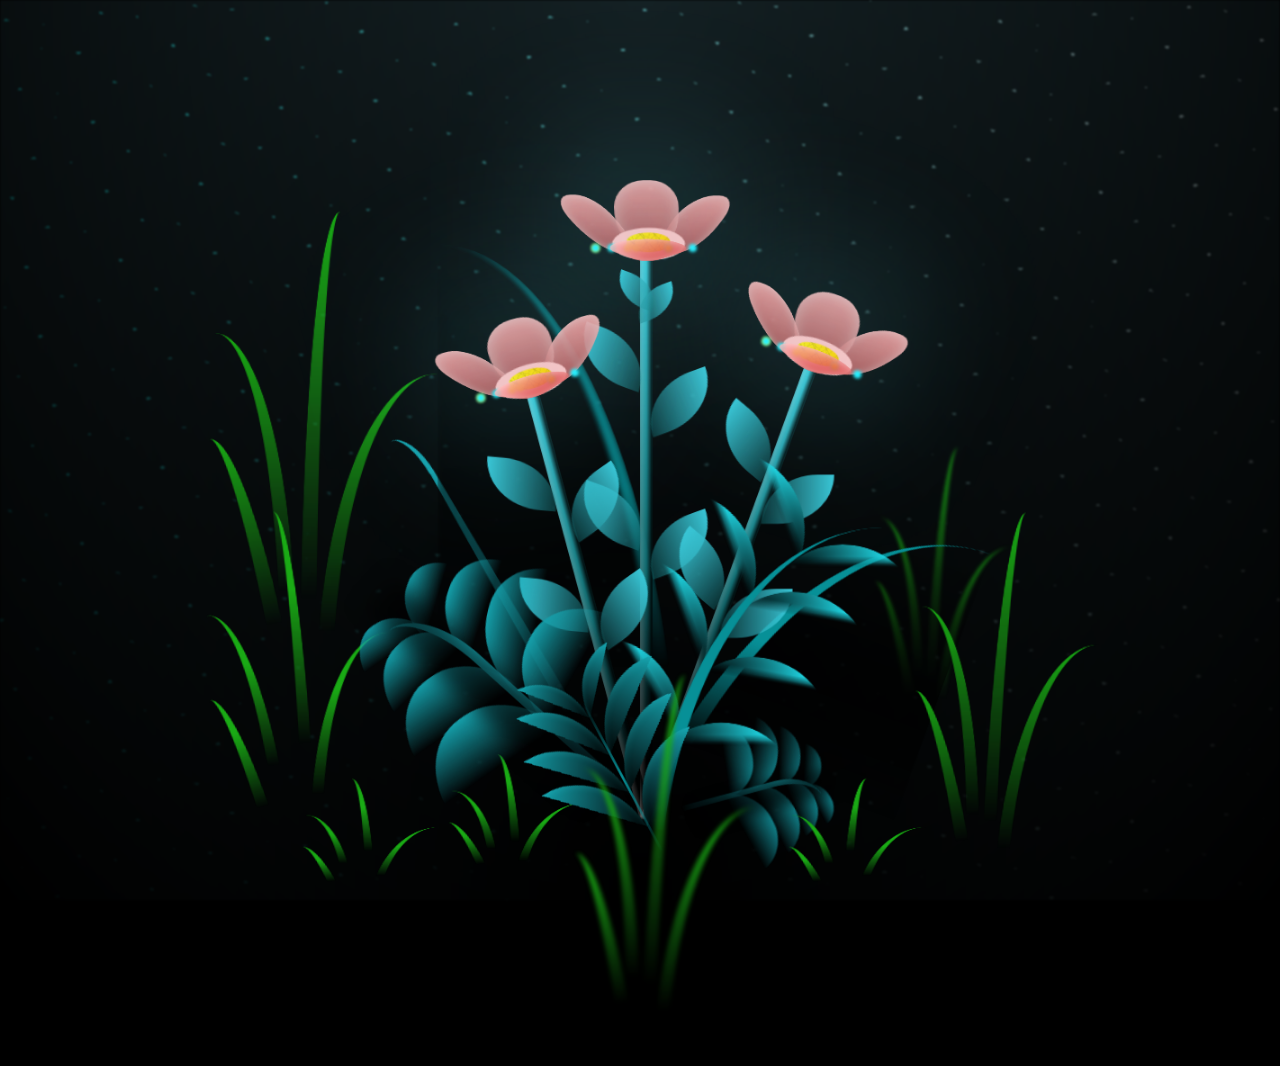
<file: routes/dedicatoria.html>
<!DOCTYPE html>
<head>
  <link rel="stylesheet" href="/scss/flowers.css" />
</head>
<html>
  <body class="not-loaded">
    <div class="night"></div>
    <div class="flowers">
      <div class="flower flower--1">
        <div class="flower__leafs flower__leafs--1">
          <div class="flower__leaf flower__leaf--1"></div>
          <div class="flower__leaf flower__leaf--2"></div>
          <div class="flower__leaf flower__leaf--3"></div>
          <div class="flower__leaf flower__leaf--4"></div>
          <div class="flower__white-circle"></div>

          <div class="flower__light flower__light--1"></div>
          <div class="flower__light flower__light--2"></div>
          <div class="flower__light flower__light--3"></div>
          <div class="flower__light flower__light--4"></div>
          <div class="flower__light flower__light--5"></div>
          <div class="flower__light flower__light--6"></div>
          <div class="flower__light flower__light--7"></div>
          <div class="flower__light flower__light--8"></div>
        </div>
        <div class="flower__line">
          <div class="flower__line__leaf flower__line__leaf--1"></div>
          <div class="flower__line__leaf flower__line__leaf--2"></div>
          <div class="flower__line__leaf flower__line__leaf--3"></div>
          <div class="flower__line__leaf flower__line__leaf--4"></div>
          <div class="flower__line__leaf flower__line__leaf--5"></div>
          <div class="flower__line__leaf flower__line__leaf--6"></div>
        </div>
      </div>

      <div class="flower flower--2">
        <div class="flower__leafs flower__leafs--2">
          <div class="flower__leaf flower__leaf--1"></div>
          <div class="flower__leaf flower__leaf--2"></div>
          <div class="flower__leaf flower__leaf--3"></div>
          <div class="flower__leaf flower__leaf--4"></div>
          <div class="flower__white-circle"></div>

          <div class="flower__light flower__light--1"></div>
          <div class="flower__light flower__light--2"></div>
          <div class="flower__light flower__light--3"></div>
          <div class="flower__light flower__light--4"></div>
          <div class="flower__light flower__light--5"></div>
          <div class="flower__light flower__light--6"></div>
          <div class="flower__light flower__light--7"></div>
          <div class="flower__light flower__light--8"></div>
        </div>
        <div class="flower__line">
          <div class="flower__line__leaf flower__line__leaf--1"></div>
          <div class="flower__line__leaf flower__line__leaf--2"></div>
          <div class="flower__line__leaf flower__line__leaf--3"></div>
          <div class="flower__line__leaf flower__line__leaf--4"></div>
        </div>
      </div>

      <div class="flower flower--3">
        <div class="flower__leafs flower__leafs--3">
          <div class="flower__leaf flower__leaf--1"></div>
          <div class="flower__leaf flower__leaf--2"></div>
          <div class="flower__leaf flower__leaf--3"></div>
          <div class="flower__leaf flower__leaf--4"></div>
          <div class="flower__white-circle"></div>

          <div class="flower__light flower__light--1"></div>
          <div class="flower__light flower__light--2"></div>
          <div class="flower__light flower__light--3"></div>
          <div class="flower__light flower__light--4"></div>
          <div class="flower__light flower__light--5"></div>
          <div class="flower__light flower__light--6"></div>
          <div class="flower__light flower__light--7"></div>
          <div class="flower__light flower__light--8"></div>
        </div>
        <div class="flower__line">
          <div class="flower__line__leaf flower__line__leaf--1"></div>
          <div class="flower__line__leaf flower__line__leaf--2"></div>
          <div class="flower__line__leaf flower__line__leaf--3"></div>
          <div class="flower__line__leaf flower__line__leaf--4"></div>
        </div>
      </div>

      <div class="grow-ans" style="--d: 1.2s">
        <div class="flower__g-long">
          <div class="flower__g-long__top"></div>
          <div class="flower__g-long__bottom"></div>
        </div>
      </div>

      <div class="growing-grass">
        <div class="flower__grass flower__grass--1">
          <div class="flower__grass--top"></div>
          <div class="flower__grass--bottom"></div>
          <div class="flower__grass__leaf flower__grass__leaf--1"></div>
          <div class="flower__grass__leaf flower__grass__leaf--2"></div>
          <div class="flower__grass__leaf flower__grass__leaf--3"></div>
          <div class="flower__grass__leaf flower__grass__leaf--4"></div>
          <div class="flower__grass__leaf flower__grass__leaf--5"></div>
          <div class="flower__grass__leaf flower__grass__leaf--6"></div>
          <div class="flower__grass__leaf flower__grass__leaf--7"></div>
          <div class="flower__grass__leaf flower__grass__leaf--8"></div>
          <div class="flower__grass__overlay"></div>
        </div>
      </div>

      <div class="growing-grass">
        <div class="flower__grass flower__grass--2">
          <div class="flower__grass--top"></div>
          <div class="flower__grass--bottom"></div>
          <div class="flower__grass__leaf flower__grass__leaf--1"></div>
          <div class="flower__grass__leaf flower__grass__leaf--2"></div>
          <div class="flower__grass__leaf flower__grass__leaf--3"></div>
          <div class="flower__grass__leaf flower__grass__leaf--4"></div>
          <div class="flower__grass__leaf flower__grass__leaf--5"></div>
          <div class="flower__grass__leaf flower__grass__leaf--6"></div>
          <div class="flower__grass__leaf flower__grass__leaf--7"></div>
          <div class="flower__grass__leaf flower__grass__leaf--8"></div>
          <div class="flower__grass__overlay"></div>
        </div>
      </div>

      <div class="grow-ans" style="--d: 2.4s">
        <div class="flower__g-right flower__g-right--1">
          <div class="leaf"></div>
        </div>
      </div>

      <div class="grow-ans" style="--d: 2.8s">
        <div class="flower__g-right flower__g-right--2">
          <div class="leaf"></div>
        </div>
      </div>

      <div class="grow-ans" style="--d: 2.8s">
        <div class="flower__g-front">
          <div
            class="flower__g-front__leaf-wrapper flower__g-front__leaf-wrapper--1"
          >
            <div class="flower__g-front__leaf"></div>
          </div>
          <div
            class="flower__g-front__leaf-wrapper flower__g-front__leaf-wrapper--2"
          >
            <div class="flower__g-front__leaf"></div>
          </div>
          <div
            class="flower__g-front__leaf-wrapper flower__g-front__leaf-wrapper--3"
          >
            <div class="flower__g-front__leaf"></div>
          </div>
          <div
            class="flower__g-front__leaf-wrapper flower__g-front__leaf-wrapper--4"
          >
            <div class="flower__g-front__leaf"></div>
          </div>
          <div
            class="flower__g-front__leaf-wrapper flower__g-front__leaf-wrapper--5"
          >
            <div class="flower__g-front__leaf"></div>
          </div>
          <div
            class="flower__g-front__leaf-wrapper flower__g-front__leaf-wrapper--6"
          >
            <div class="flower__g-front__leaf"></div>
          </div>
          <div
            class="flower__g-front__leaf-wrapper flower__g-front__leaf-wrapper--7"
          >
            <div class="flower__g-front__leaf"></div>
          </div>
          <div
            class="flower__g-front__leaf-wrapper flower__g-front__leaf-wrapper--8"
          >
            <div class="flower__g-front__leaf"></div>
          </div>
          <div class="flower__g-front__line"></div>
        </div>
      </div>

      <div class="grow-ans" style="--d: 3.2s">
        <div class="flower__g-fr">
          <div class="leaf"></div>
          <div class="flower__g-fr__leaf flower__g-fr__leaf--1"></div>
          <div class="flower__g-fr__leaf flower__g-fr__leaf--2"></div>
          <div class="flower__g-fr__leaf flower__g-fr__leaf--3"></div>
          <div class="flower__g-fr__leaf flower__g-fr__leaf--4"></div>
          <div class="flower__g-fr__leaf flower__g-fr__leaf--5"></div>
          <div class="flower__g-fr__leaf flower__g-fr__leaf--6"></div>
          <div class="flower__g-fr__leaf flower__g-fr__leaf--7"></div>
          <div class="flower__g-fr__leaf flower__g-fr__leaf--8"></div>
        </div>
      </div>

      <div class="long-g long-g--0">
        <div class="grow-ans" style="--d: 3s">
          <div class="leaf leaf--0"></div>
        </div>
        <div class="grow-ans" style="--d: 2.2s">
          <div class="leaf leaf--1"></div>
        </div>
        <div class="grow-ans" style="--d: 3.4s">
          <div class="leaf leaf--2"></div>
        </div>
        <div class="grow-ans" style="--d: 3.6s">
          <div class="leaf leaf--3"></div>
        </div>
      </div>

      <div class="long-g long-g--1">
        <div class="grow-ans" style="--d: 3.6s">
          <div class="leaf leaf--0"></div>
        </div>
        <div class="grow-ans" style="--d: 3.8s">
          <div class="leaf leaf--1"></div>
        </div>
        <div class="grow-ans" style="--d: 4s">
          <div class="leaf leaf--2"></div>
        </div>
        <div class="grow-ans" style="--d: 4.2s">
          <div class="leaf leaf--3"></div>
        </div>
      </div>

      <div class="long-g long-g--2">
        <div class="grow-ans" style="--d: 4s">
          <div class="leaf leaf--0"></div>
        </div>
        <div class="grow-ans" style="--d: 4.2s">
          <div class="leaf leaf--1"></div>
        </div>
        <div class="grow-ans" style="--d: 4.4s">
          <div class="leaf leaf--2"></div>
        </div>
        <div class="grow-ans" style="--d: 4.6s">
          <div class="leaf leaf--3"></div>
        </div>
      </div>

      <div class="long-g long-g--3">
        <div class="grow-ans" style="--d: 4s">
          <div class="leaf leaf--0"></div>
        </div>
        <div class="grow-ans" style="--d: 4.2s">
          <div class="leaf leaf--1"></div>
        </div>
        <div class="grow-ans" style="--d: 3s">
          <div class="leaf leaf--2"></div>
        </div>
        <div class="grow-ans" style="--d: 3.6s">
          <div class="leaf leaf--3"></div>
        </div>
      </div>

      <div class="long-g long-g--4">
        <div class="grow-ans" style="--d: 4s">
          <div class="leaf leaf--0"></div>
        </div>
        <div class="grow-ans" style="--d: 4.2s">
          <div class="leaf leaf--1"></div>
        </div>
        <div class="grow-ans" style="--d: 3s">
          <div class="leaf leaf--2"></div>
        </div>
        <div class="grow-ans" style="--d: 3.6s">
          <div class="leaf leaf--3"></div>
        </div>
      </div>

      <div class="long-g long-g--5">
        <div class="grow-ans" style="--d: 4s">
          <div class="leaf leaf--0"></div>
        </div>
        <div class="grow-ans" style="--d: 4.2s">
          <div class="leaf leaf--1"></div>
        </div>
        <div class="grow-ans" style="--d: 3s">
          <div class="leaf leaf--2"></div>
        </div>
        <div class="grow-ans" style="--d: 3.6s">
          <div class="leaf leaf--3"></div>
        </div>
      </div>

      <div class="long-g long-g--6">
        <div class="grow-ans" style="--d: 4.2s">
          <div class="leaf leaf--0"></div>
        </div>
        <div class="grow-ans" style="--d: 4.4s">
          <div class="leaf leaf--1"></div>
        </div>
        <div class="grow-ans" style="--d: 4.6s">
          <div class="leaf leaf--2"></div>
        </div>
        <div class="grow-ans" style="--d: 4.8s">
          <div class="leaf leaf--3"></div>
        </div>
      </div>

      <div class="long-g long-g--7">
        <div class="grow-ans" style="--d: 3s">
          <div class="leaf leaf--0"></div>
        </div>
        <div class="grow-ans" style="--d: 3.2s">
          <div class="leaf leaf--1"></div>
        </div>
        <div class="grow-ans" style="--d: 3.5s">
          <div class="leaf leaf--2"></div>
        </div>
        <div class="grow-ans" style="--d: 3.6s">
          <div class="leaf leaf--3"></div>
        </div>
      </div>
    </div>

    <script type="module">
      onload = () => {
        const c = setTimeout(() => {
          document.body.classList.remove("not-loaded");
          clearTimeout(c);
        }, 1000);
      };
    </script>
  </body>
</html>
</file>
<file: scss/flowers.css>
*,
*::after,
*::before {
  padding: 0;
  margin: 0;
  box-sizing: border-box;
}
:root {
  --dark-color: #000;
}
body {
  display: flex;
  align-items: flex-end;
  justify-content: center;
  height: 100vh;
  background-color: var(--dark-color);
  overflow: hidden;
  perspective: 1000px;
}
.night {
  position: fixed;
  left: 50%;
  top: 0;
  transform: translateX(-50%);
  width: 100%;
  height: 100%;
  filter: blur(0.1vmin);
  background-image: radial-gradient(
      ellipse at top,
      transparent 0%,
      var(--dark-color)
    ),
    radial-gradient(
      ellipse at bottom,
      var(--dark-color),
      rgba(145, 233, 255, 0.2)
    ),
    repeating-linear-gradient(
      220deg,
      #000 0px,
      #000 19px,
      transparent 19px,
      transparent 22px
    ),
    repeating-linear-gradient(
      189deg,
      #000 0px,
      #000 19px,
      transparent 19px,
      transparent 22px
    ),
    repeating-linear-gradient(
      148deg,
      #000 0px,
      #000 19px,
      transparent 19px,
      transparent 22px
    ),
    linear-gradient(90deg, #00fffa, #f0f0f0);
}
.flowers {
  position: relative;
  transform: scale(0.9);
}
.flower {
  position: absolute;
  bottom: 10vmin;
  transform-origin: bottom center;
  z-index: 10;
  --fl-speed: 0.8s;
}
.flower--1 {
  animation: moving-flower-1 4s linear infinite;
}
.flower--1 .flower__line {
  height: 70vmin;
  animation-delay: 0.3s;
}
.flower--1 .flower__line__leaf--1 {
  animation: blooming-leaf-right var(--fl-speed) 1.6s backwards;
}
.flower--1 .flower__line__leaf--2 {
  animation: blooming-leaf-right var(--fl-speed) 1.4s backwards;
}
.flower--1 .flower__line__leaf--3 {
  animation: blooming-leaf-left var(--fl-speed) 1.2s backwards;
}
.flower--1 .flower__line__leaf--4 {
  animation: blooming-leaf-left var(--fl-speed) 1s backwards;
}
.flower--1 .flower__line__leaf--5 {
  animation: blooming-leaf-right var(--fl-speed) 1.8s backwards;
}
.flower--1 .flower__line__leaf--6 {
  animation: blooming-leaf-left var(--fl-speed) 2s backwards;
}
.flower--2 {
  left: 50%;
  transform: rotate(20deg);
  animation: moving-flower-2 4s linear infinite;
}
.flower--2 .flower__line {
  height: 60vmin;
  animation-delay: 0.6s;
}
.flower--2 .flower__line__leaf--1 {
  animation: blooming-leaf-right var(--fl-speed) 1.9s backwards;
}
.flower--2 .flower__line__leaf--2 {
  animation: blooming-leaf-right var(--fl-speed) 1.7s backwards;
}
.flower--2 .flower__line__leaf--3 {
  animation: blooming-leaf-left var(--fl-speed) 1.5s backwards;
}
.flower--2 .flower__line__leaf--4 {
  animation: blooming-leaf-left var(--fl-speed) 1.3s backwards;
}
.flower--3 {
  left: 50%;
  transform: rotate(-15deg);
  animation: moving-flower-3 4s linear infinite;
}
.flower--3 .flower__line {
  animation-delay: 0.9s;
}
.flower--3 .flower__line__leaf--1 {
  animation: blooming-leaf-right var(--fl-speed) 2.5s backwards;
}
.flower--3 .flower__line__leaf--2 {
  animation: blooming-leaf-right var(--fl-speed) 2.3s backwards;
}
.flower--3 .flower__line__leaf--3 {
  animation: blooming-leaf-left var(--fl-speed) 2.1s backwards;
}
.flower--3 .flower__line__leaf--4 {
  animation: blooming-leaf-left var(--fl-speed) 1.9s backwards;
}
.flower__leafs {
  position: relative;
  animation: blooming-flower 2s backwards;
}
.flower__leafs--1 {
  animation-delay: 1.1s;
}
.flower__leafs--2 {
  animation-delay: 1.4s;
}
.flower__leafs--3 {
  animation-delay: 1.7s;
}
.flower__leafs::after {
  content: "";
  position: absolute;
  left: 0;
  top: 0;
  transform: translate(-50%, -100%);
  width: 8vmin;
  height: 8vmin;
  background-color: #6bf0ff;
  filter: blur(10vmin);
}
.flower__leaf {
  position: absolute;
  bottom: 0;
  left: 50%;
  width: 8vmin;
  height: 11vmin;
  border-radius: 51% 49% 47% 53% / 44% 45% 55% 69%;
  background-color: #ffa7a7;
  background-image: linear-gradient(to top, #b85454, #ffa7a7);
  transform-origin: bottom center;
  opacity: 0.9;
  box-shadow: inset 0 0 2vmin rgba(255, 255, 255, 0.5);
}
.flower__leaf--1 {
  transform: translate(-10%, 1%) rotateY(40deg) rotateX(-50deg);
}
.flower__leaf--2 {
  transform: translate(-50%, -4%) rotateX(40deg);
}
.flower__leaf--3 {
  transform: translate(-90%, 0%) rotateY(45deg) rotateX(50deg);
}
.flower__leaf--4 {
  width: 8vmin;
  height: 8vmin;
  transform-origin: bottom left;
  border-radius: 4vmin 10vmin 4vmin 4vmin;
  transform: translate(0%, 18%) rotateX(70deg) rotate(-43deg);
  background-image: linear-gradient(to top, #d63939, #ffa7a7);
  z-index: 1;
  opacity: 0.8;
}
.flower__white-circle {
  position: absolute;
  left: -3.5vmin;
  top: -3vmin;
  width: 9vmin;
  height: 4vmin;
  border-radius: 50%;
  background-color: #ffc1c1;
}
.flower__white-circle::after {
  content: "";
  position: absolute;
  left: 50%;
  top: 45%;
  transform: translate(-50%, -50%);
  width: 60%;
  height: 60%;
  border-radius: inherit;
  background-image: repeating-linear-gradient(
      135deg,
      rgba(0, 0, 0, 0.03) 0px,
      rgba(0, 0, 0, 0.03) 1px,
      transparent 1px,
      transparent 12px
    ),
    repeating-linear-gradient(
      45deg,
      rgba(0, 0, 0, 0.03) 0px,
      rgba(0, 0, 0, 0.03) 1px,
      transparent 1px,
      transparent 12px
    ),
    repeating-linear-gradient(
      67.5deg,
      rgba(0, 0, 0, 0.03) 0px,
      rgba(0, 0, 0, 0.03) 1px,
      transparent 1px,
      transparent 12px
    ),
    repeating-linear-gradient(
      135deg,
      rgba(0, 0, 0, 0.03) 0px,
      rgba(0, 0, 0, 0.03) 1px,
      transparent 1px,
      transparent 12px
    ),
    repeating-linear-gradient(
      45deg,
      rgba(0, 0, 0, 0.03) 0px,
      rgba(0, 0, 0, 0.03) 1px,
      transparent 1px,
      transparent 12px
    ),
    repeating-linear-gradient(
      112.5deg,
      rgba(0, 0, 0, 0.03) 0px,
      rgba(0, 0, 0, 0.03) 1px,
      transparent 1px,
      transparent 12px
    ),
    repeating-linear-gradient(
      112.5deg,
      rgba(0, 0, 0, 0.03) 0px,
      rgba(0, 0, 0, 0.03) 1px,
      transparent 1px,
      transparent 12px
    ),
    repeating-linear-gradient(
      45deg,
      rgba(0, 0, 0, 0.03) 0px,
      rgba(0, 0, 0, 0.03) 1px,
      transparent 1px,
      transparent 12px
    ),
    repeating-linear-gradient(
      22.5deg,
      rgba(0, 0, 0, 0.03) 0px,
      rgba(0, 0, 0, 0.03) 1px,
      transparent 1px,
      transparent 12px
    ),
    repeating-linear-gradient(
      45deg,
      rgba(0, 0, 0, 0.03) 0px,
      rgba(0, 0, 0, 0.03) 1px,
      transparent 1px,
      transparent 12px
    ),
    repeating-linear-gradient(
      22.5deg,
      rgba(0, 0, 0, 0.03) 0px,
      rgba(0, 0, 0, 0.03) 1px,
      transparent 1px,
      transparent 12px
    ),
    repeating-linear-gradient(
      135deg,
      rgba(0, 0, 0, 0.03) 0px,
      rgba(0, 0, 0, 0.03) 1px,
      transparent 1px,
      transparent 12px
    ),
    repeating-linear-gradient(
      157.5deg,
      rgba(0, 0, 0, 0.03) 0px,
      rgba(0, 0, 0, 0.03) 1px,
      transparent 1px,
      transparent 12px
    ),
    repeating-linear-gradient(
      67.5deg,
      rgba(0, 0, 0, 0.03) 0px,
      rgba(0, 0, 0, 0.03) 1px,
      transparent 1px,
      transparent 12px
    ),
    repeating-linear-gradient(
      67.5deg,
      rgba(0, 0, 0, 0.03) 0px,
      rgba(0, 0, 0, 0.03) 1px,
      transparent 1px,
      transparent 12px
    ),
    linear-gradient(90deg, #ffeb12, #ffce00);
}
.flower__line {
  height: 55vmin;
  width: 1.5vmin;
  background-image: linear-gradient(
      to left,
      #000,
      transparent,
      rgba(255, 255, 255, 0.2)
    ),
    linear-gradient(to top, transparent 10%, #14757a, #39c6d6);
  box-shadow: inset 0 0 2px rgba(0, 0, 0, 0.5);
  animation: grow-flower-tree 4s backwards;
}
.flower__line__leaf {
  --w: 7vmin;
  --h: calc(var(--w) + 2vmin);
  position: absolute;
  top: 20%;
  left: 90%;
  width: var(--w);
  height: var(--h);
  border-top-right-radius: var(--h);
  border-bottom-left-radius: var(--h);
  background-image: linear-gradient(to top, rgba(20, 117, 122, 0.4), #39c6d6);
}
.flower__line__leaf--1 {
  transform: rotate(70deg) rotateY(30deg);
}
.flower__line__leaf--2 {
  top: 45%;
  transform: rotate(70deg) rotateY(30deg);
}
.flower__line__leaf--3,
.flower__line__leaf--4,
.flower__line__leaf--6 {
  border-top-right-radius: 0;
  border-bottom-left-radius: 0;
  border-top-left-radius: var(--h);
  border-bottom-right-radius: var(--h);
  left: -460%;
  top: 12%;
  transform: rotate(-70deg) rotateY(30deg);
}
.flower__line__leaf--4 {
  top: 40%;
}
.flower__line__leaf--5 {
  top: 0;
  transform-origin: left;
  transform: rotate(70deg) rotateY(30deg) scale(0.6);
}
.flower__line__leaf--6 {
  top: -2%;
  left: -450%;
  transform-origin: right;
  transform: rotate(-70deg) rotateY(30deg) scale(0.6);
}
.flower__light {
  position: absolute;
  bottom: 0vmin;
  width: 1vmin;
  height: 1vmin;
  background-color: #fffb00;
  border-radius: 50%;
  filter: blur(0.2vmin);
  animation: light-ans 4s linear infinite backwards;
}
.flower__light:nth-child(odd) {
  background-color: #23f0ff;
}
.flower__light--1 {
  left: -2vmin;
  animation-delay: 1s;
}
.flower__light--2 {
  left: 3vmin;
  animation-delay: 0.5s;
}
.flower__light--3 {
  left: -6vmin;
  animation-delay: 0.3s;
}
.flower__light--4 {
  left: 6vmin;
  animation-delay: 0.9s;
}
.flower__light--5 {
  left: -1vmin;
  animation-delay: 1.5s;
}
.flower__light--6 {
  left: -4vmin;
  animation-delay: 3s;
}
.flower__light--7 {
  left: 3vmin;
  animation-delay: 2s;
}
.flower__light--8 {
  left: -6vmin;
  animation-delay: 3.5s;
}
.flower__grass {
  --c: #159faa;
  --line-w: 1.5vmin;
  position: absolute;
  bottom: 12vmin;
  left: -7vmin;
  display: flex;
  flex-direction: column;
  align-items: flex-end;
  z-index: 20;
  transform-origin: bottom center;
  transform: rotate(-48deg) rotateY(40deg);
}
.flower__grass--1 {
  animation: moving-grass 2s linear infinite;
}
.flower__grass--2 {
  left: 2vmin;
  bottom: 10vmin;
  transform: scale(0.5) rotate(75deg) rotateX(10deg) rotateY(-200deg);
  opacity: 0.8;
  z-index: 0;
  animation: moving-grass--2 1.5s linear infinite;
}
.flower__grass--top {
  width: 7vmin;
  height: 10vmin;
  border-top-right-radius: 100%;
  border-right: var(--line-w) solid var(--c);
  transform-origin: bottom center;
  transform: rotate(-2deg);
}
.flower__grass--bottom {
  margin-top: -2px;
  width: var(--line-w);
  height: 25vmin;
  background-image: linear-gradient(to top, transparent, var(--c));
}
.flower__grass__leaf {
  --size: 10vmin;
  position: absolute;
  width: calc(var(--size) * 2.1);
  height: var(--size);
  border-top-left-radius: var(--size);
  border-top-right-radius: var(--size);
  background-image: linear-gradient(
    to top,
    transparent,
    transparent 30%,
    var(--c)
  );
  z-index: 100;
}
.flower__grass__leaf--1 {
  top: -6%;
  left: 30%;
  --size: 6vmin;
  transform: rotate(-20deg);
  animation: growing-grass-ans--1 2s 2.6s backwards;
}
@keyframes growing-grass-ans--1 {
  0% {
    transform-origin: bottom left;
    transform: rotate(-20deg) scale(0);
  }
}
.flower__grass__leaf--2 {
  top: -5%;
  left: -110%;
  --size: 6vmin;
  transform: rotate(10deg);
  animation: growing-grass-ans--2 2s 2.4s linear backwards;
}
@keyframes growing-grass-ans--2 {
  0% {
    transform-origin: bottom right;
    transform: rotate(10deg) scale(0);
  }
}
.flower__grass__leaf--3 {
  top: 5%;
  left: 60%;
  --size: 8vmin;
  transform: rotate(-18deg) rotateX(-20deg);
  animation: growing-grass-ans--3 2s 2.2s linear backwards;
}
@keyframes growing-grass-ans--3 {
  0% {
    transform-origin: bottom left;
    transform: rotate(-18deg) rotateX(-20deg) scale(0);
  }
}
.flower__grass__leaf--4 {
  top: 6%;
  left: -135%;
  --size: 8vmin;
  transform: rotate(2deg);
  animation: growing-grass-ans--4 2s 2s linear backwards;
}
@keyframes growing-grass-ans--4 {
  0% {
    transform-origin: bottom right;
    transform: rotate(2deg) scale(0);
  }
}
.flower__grass__leaf--5 {
  top: 20%;
  left: 60%;
  --size: 10vmin;
  transform: rotate(-24deg) rotateX(-20deg);
  animation: growing-grass-ans--5 2s 1.8s linear backwards;
}
@keyframes growing-grass-ans--5 {
  0% {
    transform-origin: bottom left;
    transform: rotate(-24deg) rotateX(-20deg) scale(0);
  }
}
.flower__grass__leaf--6 {
  top: 22%;
  left: -180%;
  --size: 10vmin;
  transform: rotate(10deg);
  animation: growing-grass-ans--6 2s 1.6s linear backwards;
}
@keyframes growing-grass-ans--6 {
  0% {
    transform-origin: bottom right;
    transform: rotate(10deg) scale(0);
  }
}
.flower__grass__leaf--7 {
  top: 39%;
  left: 70%;
  --size: 10vmin;
  transform: rotate(-10deg);
  animation: growing-grass-ans--7 2s 1.4s linear backwards;
}
@keyframes growing-grass-ans--7 {
  0% {
    transform-origin: bottom left;
    transform: rotate(-10deg) scale(0);
  }
}
.flower__grass__leaf--8 {
  top: 40%;
  left: -215%;
  --size: 11vmin;
  transform: rotate(10deg);
  animation: growing-grass-ans--8 2s 1.2s linear backwards;
}
@keyframes growing-grass-ans--8 {
  0% {
    transform-origin: bottom right;
    transform: rotate(10deg) scale(0);
  }
}
.flower__grass__overlay {
  position: absolute;
  top: -10%;
  right: 0%;
  width: 100%;
  height: 100%;
  background-color: rgba(0, 0, 0, 0.6);
  filter: blur(1.5vmin);
  z-index: 100;
}
.flower__g-long {
  --w: 2vmin;
  --h: 6vmin;
  --c: #159faa;
  position: absolute;
  bottom: 10vmin;
  left: -3vmin;
  transform-origin: bottom center;
  transform: rotate(-30deg) rotateY(-20deg);
  display: flex;
  flex-direction: column;
  align-items: flex-end;
  animation: flower-g-long-ans 3s linear infinite;
}
@keyframes flower-g-long-ans {
  0%,
  100% {
    transform: rotate(-30deg) rotateY(-20deg);
  }
  50% {
    transform: rotate(-32deg) rotateY(-20deg);
  }
}
.flower__g-long__top {
  top: calc(var(--h) * -1);
  width: calc(var(--w) + 1vmin);
  height: var(--h);
  border-top-right-radius: 100%;
  border-right: 0.7vmin solid var(--c);
  transform: translate(-0.7vmin, 1vmin);
}
.flower__g-long__bottom {
  width: var(--w);
  height: 50vmin;
  transform-origin: bottom center;
  background-image: linear-gradient(to top, transparent 30%, var(--c));
  box-shadow: inset 0 0 2px rgba(0, 0, 0, 0.5);
  clip-path: polygon(35% 0, 65% 1%, 100% 100%, 0% 100%);
}
.flower__g-right {
  position: absolute;
  bottom: 6vmin;
  left: -2vmin;
  transform-origin: bottom left;
  transform: rotate(20deg);
}
.flower__g-right .leaf {
  width: 30vmin;
  height: 50vmin;
  border-top-left-radius: 100%;
  border-left: 2vmin solid #079097;
  background-image: linear-gradient(
    to bottom,
    transparent,
    var(--dark-color) 60%
  );
  -webkit-mask-image: linear-gradient(to top, transparent 30%, #079097 60%);
}
.flower__g-right--1 {
  animation: flower-g-right-ans 2.5s linear infinite;
}
.flower__g-right--2 {
  left: 5vmin;
  transform: rotateY(-180deg);
  animation: flower-g-right-ans--2 3s linear infinite;
}
.flower__g-right--2 .leaf {
  height: 75vmin;
  filter: blur(0.3vmin);
  opacity: 0.8;
}
@keyframes flower-g-right-ans {
  0%,
  100% {
    transform: rotate(20deg);
  }
  50% {
    transform: rotate(24deg) rotateX(-20deg);
  }
}
@keyframes flower-g-right-ans--2 {
  0%,
  100% {
    transform: rotateY(-180deg) rotate(0deg) rotateX(-20deg);
  }
  50% {
    transform: rotateY(-180deg) rotate(6deg) rotateX(-20deg);
  }
}
.flower__g-front {
  position: absolute;
  bottom: 6vmin;
  left: 2.5vmin;
  z-index: 100;
  transform-origin: bottom center;
  transform: rotate(-28deg) rotateY(30deg) scale(1.04);
  animation: flower__g-front-ans 2s linear infinite;
}
@keyframes flower__g-front-ans {
  0%,
  100% {
    transform: rotate(-28deg) rotateY(30deg) scale(1.04);
  }
  50% {
    transform: rotate(-35deg) rotateY(40deg) scale(1.04);
  }
}
.flower__g-front__line {
  width: 0.3vmin;
  height: 20vmin;
  background-image: linear-gradient(
    to top,
    transparent,
    #079097,
    transparent 100%
  );
  position: relative;
}
.flower__g-front__leaf-wrapper {
  position: absolute;
  top: 0;
  left: 0;
  transform-origin: bottom left;
  transform: rotate(10deg);
}
.flower__g-front__leaf-wrapper:nth-child(even) {
  left: 0vmin;
  transform: rotateY(-180deg) rotate(5deg);
  animation: flower__g-front__leaf-left-ans 1s ease-in backwards;
}
.flower__g-front__leaf-wrapper:nth-child(odd) {
  animation: flower__g-front__leaf-ans 1s ease-in backwards;
}
.flower__g-front__leaf-wrapper--1 {
  top: -8vmin;
  transform: scale(0.7);
  animation: flower__g-front__leaf-ans 1s 5.5s ease-in backwards !important;
}
.flower__g-front__leaf-wrapper--2 {
  top: -8vmin;
  transform: rotateY(-180deg) scale(0.7) !important;
  animation: flower__g-front__leaf-left-ans-2 1s 4.6s ease-in backwards !important;
}
.flower__g-front__leaf-wrapper--3 {
  top: -3vmin;
  animation: flower__g-front__leaf-ans 1s 4.6s ease-in backwards;
}
.flower__g-front__leaf-wrapper--4 {
  top: -3vmin;
  transform: rotateY(-180deg) scale(0.9) !important;
  animation: flower__g-front__leaf-left-ans-2 1s 4.6s ease-in backwards !important;
}
@keyframes flower__g-front__leaf-left-ans-2 {
  0% {
    transform: rotateY(-180deg) scale(0);
  }
}
.flower__g-front__leaf-wrapper--5,
.flower__g-front__leaf-wrapper--6 {
  top: 2vmin;
}
.flower__g-front__leaf-wrapper--7,
.flower__g-front__leaf-wrapper--8 {
  top: 6.5vmin;
}
.flower__g-front__leaf-wrapper--2 {
  animation-delay: 5.2s !important;
}
.flower__g-front__leaf-wrapper--3 {
  animation-delay: 4.9s !important;
}
.flower__g-front__leaf-wrapper--5 {
  animation-delay: 4.3s !important;
}
.flower__g-front__leaf-wrapper--6 {
  animation-delay: 4.1s !important;
}
.flower__g-front__leaf-wrapper--7 {
  animation-delay: 3.8s !important;
}
.flower__g-front__leaf-wrapper--8 {
  animation-delay: 3.5s !important;
}
@keyframes flower__g-front__leaf-ans {
  0% {
    transform: rotate(10deg) scale(0);
  }
}
@keyframes flower__g-front__leaf-left-ans {
  0% {
    transform: rotateY(-180deg) rotate(5deg) scale(0);
  }
}
.flower__g-front__leaf {
  width: 10vmin;
  height: 10vmin;
  border-radius: 100% 0% 0% 100% / 100% 100% 0% 0%;
  box-shadow: inset 0 2px 1vmin rgba(44, 238, 252, 0.2);
  background-image: linear-gradient(
      to bottom left,
      transparent,
      var(--dark-color)
    ),
    linear-gradient(to bottom right, #159faa 50%, transparent 50%, transparent);
  -webkit-mask-image: linear-gradient(
    to bottom right,
    #159faa 50%,
    transparent 50%,
    transparent
  );
  mask-image: linear-gradient(
    to bottom right,
    #159faa 50%,
    transparent 50%,
    transparent
  );
}
.flower__g-fr {
  position: absolute;
  bottom: -4vmin;
  left: vmin;
  transform-origin: bottom left;
  z-index: 10;
  animation: flower__g-fr-ans 2s linear infinite;
}
@keyframes flower__g-fr-ans {
  0%,
  100% {
    transform: rotate(2deg);
  }
  50% {
    transform: rotate(4deg);
  }
}
.flower__g-fr .leaf {
  width: 30vmin;
  height: 50vmin;
  border-top-left-radius: 100%;
  border-left: 2vmin solid #079097;
  -webkit-mask-image: linear-gradient(to top, transparent 25%, #079097 50%);
  position: relative;
  z-index: 1;
}
.flower__g-fr__leaf {
  position: absolute;
  top: 0;
  left: 0;
  width: 10vmin;
  height: 10vmin;
  border-radius: 100% 0% 0% 100% / 100% 100% 0% 0%;
  box-shadow: inset 0 2px 1vmin rgba(44, 238, 252, 0.2);
  background-image: linear-gradient(
      to bottom left,
      transparent,
      var(--dark-color) 98%
    ),
    linear-gradient(to bottom right, #23f0ff 45%, transparent 50%, transparent);
  -webkit-mask-image: linear-gradient(
    135deg,
    #159faa 40%,
    transparent 50%,
    transparent
  );
}
.flower__g-fr__leaf--1 {
  left: 20vmin;
  transform: rotate(45deg);
  animation: flower__g-fr-leaft-ans-1 0.5s 5.2s linear backwards;
}
@keyframes flower__g-fr-leaft-ans-1 {
  0% {
    transform-origin: left;
    transform: rotate(45deg) scale(0);
  }
}
.flower__g-fr__leaf--2 {
  left: 12vmin;
  top: -7vmin;
  transform: rotate(25deg) rotateY(-180deg);
  animation: flower__g-fr-leaft-ans-6 0.5s 5s linear backwards;
}
.flower__g-fr__leaf--3 {
  left: 15vmin;
  top: 6vmin;
  transform: rotate(55deg);
  animation: flower__g-fr-leaft-ans-5 0.5s 4.8s linear backwards;
}
.flower__g-fr__leaf--4 {
  left: 6vmin;
  top: -2vmin;
  transform: rotate(25deg) rotateY(-180deg);
  animation: flower__g-fr-leaft-ans-6 0.5s 4.6s linear backwards;
}
.flower__g-fr__leaf--5 {
  left: 10vmin;
  top: 14vmin;
  transform: rotate(55deg);
  animation: flower__g-fr-leaft-ans-5 0.5s 4.4s linear backwards;
}
@keyframes flower__g-fr-leaft-ans-5 {
  0% {
    transform-origin: left;
    transform: rotate(55deg) scale(0);
  }
}
.flower__g-fr__leaf--6 {
  left: 0vmin;
  top: 6vmin;
  transform: rotate(25deg) rotateY(-180deg);
  animation: flower__g-fr-leaft-ans-6 0.5s 4.2s linear backwards;
}
@keyframes flower__g-fr-leaft-ans-6 {
  0% {
    transform-origin: right;
    transform: rotate(25deg) rotateY(-180deg) scale(0);
  }
}
.flower__g-fr__leaf--7 {
  left: 5vmin;
  top: 22vmin;
  transform: rotate(45deg);
  animation: flower__g-fr-leaft-ans-7 0.5s 4s linear backwards;
}
@keyframes flower__g-fr-leaft-ans-7 {
  0% {
    transform-origin: left;
    transform: rotate(45deg) scale(0);
  }
}
.flower__g-fr__leaf--8 {
  left: -4vmin;
  top: 15vmin;
  transform: rotate(15deg) rotateY(-180deg);
  animation: flower__g-fr-leaft-ans-8 0.5s 3.8s linear backwards;
}
@keyframes flower__g-fr-leaft-ans-8 {
  0% {
    transform-origin: right;
    transform: rotate(15deg) rotateY(-180deg) scale(0);
  }
}
.long-g {
  position: absolute;
  bottom: 25vmin;
  left: -42vmin;
  transform-origin: bottom left;
}
.long-g--1 {
  bottom: 0vmin;
  transform: scale(0.8) rotate(-5deg);
}
.long-g--1 .leaf {
  -webkit-mask-image: linear-gradient(
    to top,
    transparent 40%,
    #079097 80%
  ) !important;
}
.long-g--1 .leaf--1 {
  --w: 5vmin;
  --h: 60vmin;
  left: -2vmin;
  transform: rotate(3deg) rotateY(-180deg);
}
.long-g--2,
.long-g--3 {
  bottom: -3vmin;
  left: -35vmin;
  transform-origin: center;
  transform: scale(0.6) rotateX(60deg);
}
.long-g--2 .leaf,
.long-g--3 .leaf {
  -webkit-mask-image: linear-gradient(
    to top,
    transparent 50%,
    #079097 80%
  ) !important;
}
.long-g--2 .leaf--1,
.long-g--3 .leaf--1 {
  left: -1vmin;
  transform: rotateY(-180deg);
}
.long-g--3 {
  left: -17vmin;
  bottom: 0vmin;
}
.long-g--3 .leaf {
  -webkit-mask-image: linear-gradient(
    to top,
    transparent 40%,
    #079097 80%
  ) !important;
}
.long-g--4 {
  left: 25vmin;
  bottom: -3vmin;
  transform-origin: center;
  transform: scale(0.6) rotateX(60deg);
}
.long-g--4 .leaf {
  -webkit-mask-image: linear-gradient(
    to top,
    transparent 50%,
    #079097 80%
  ) !important;
}
.long-g--5 {
  left: 42vmin;
  bottom: 0vmin;
  transform: scale(0.8) rotate(2deg);
}
.long-g--6 {
  left: 0vmin;
  bottom: -20vmin;
  z-index: 100;
  filter: blur(0.3vmin);
  transform: scale(0.8) rotate(2deg);
}
.long-g--7 {
  left: 35vmin;
  bottom: 20vmin;
  z-index: -1;
  filter: blur(0.3vmin);
  transform: scale(0.6) rotate(2deg);
  opacity: 0.7;
}
.long-g .leaf {
  --w: 15vmin;
  --h: 40vmin;
  --c: #1aaa15;
  position: absolute;
  bottom: 0;
  width: var(--w);
  height: var(--h);
  border-top-left-radius: 100%;
  border-left: 2vmin solid var(--c);
  -webkit-mask-image: linear-gradient(
    to top,
    transparent 20%,
    var(--dark-color)
  );
  transform-origin: bottom center;
}
.long-g .leaf--0 {
  left: 2vmin;
  animation: leaf-ans-1 4s linear infinite;
}
.long-g .leaf--1 {
  --w: 5vmin;
  --h: 60vmin;
  animation: leaf-ans-1 4s linear infinite;
}
.long-g .leaf--2 {
  --w: 10vmin;
  --h: 40vmin;
  left: -0.5vmin;
  bottom: 5vmin;
  transform-origin: bottom left;
  transform: rotateY(-180deg);
  animation: leaf-ans-2 3s linear infinite;
}
.long-g .leaf--3 {
  --w: 5vmin;
  --h: 30vmin;
  left: -1vmin;
  bottom: 3.2vmin;
  transform-origin: bottom left;
  transform: rotate(-10deg) rotateY(-180deg);
  animation: leaf-ans-3 3s linear infinite;
}
@keyframes leaf-ans-1 {
  0%,
  100% {
    transform: rotate(-5deg) scale(1);
  }
  50% {
    transform: rotate(5deg) scale(1.1);
  }
}
@keyframes leaf-ans-2 {
  0%,
  100% {
    transform: rotateY(-180deg) rotate(5deg);
  }
  50% {
    transform: rotateY(-180deg) rotate(0deg) scale(1.1);
  }
}
@keyframes leaf-ans-3 {
  0%,
  100% {
    transform: rotate(-10deg) rotateY(-180deg);
  }
  50% {
    transform: rotate(-20deg) rotateY(-180deg);
  }
}
.grow-ans {
  animation: grow-ans 2s var(--d) backwards;
}
@keyframes grow-ans {
  0% {
    transform: scale(0);
    opacity: 0;
  }
}
@keyframes light-ans {
  0% {
    opacity: 0;
    transform: translateY(0vmin);
  }
  25% {
    opacity: 1;
    transform: translateY(-5vmin) translateX(-2vmin);
  }
  50% {
    opacity: 1;
    transform: translateY(-15vmin) translateX(2vmin);
    filter: blur(0.2vmin);
  }
  75% {
    transform: translateY(-20vmin) translateX(-2vmin);
    filter: blur(0.2vmin);
  }
  100% {
    transform: translateY(-30vmin);
    opacity: 0;
    filter: blur(1vmin);
  }
}
@keyframes moving-flower-1 {
  0%,
  100% {
    transform: rotate(2deg);
  }
  50% {
    transform: rotate(-2deg);
  }
}
@keyframes moving-flower-2 {
  0%,
  100% {
    transform: rotate(18deg);
  }
  50% {
    transform: rotate(14deg);
  }
}
@keyframes moving-flower-3 {
  0%,
  100% {
    transform: rotate(-18deg);
  }
  50% {
    transform: rotate(-20deg) rotateY(-10deg);
  }
}
@keyframes blooming-leaf-right {
  0% {
    transform-origin: left;
    transform: rotate(70deg) rotateY(30deg) scale(0);
  }
}
@keyframes blooming-leaf-left {
  0% {
    transform-origin: right;
    transform: rotate(-70deg) rotateY(30deg) scale(0);
  }
}
@keyframes grow-flower-tree {
  0% {
    height: 0;
    border-radius: 1vmin;
  }
}
@keyframes blooming-flower {
  0% {
    transform: scale(0);
  }
}
@keyframes moving-grass {
  0%,
  100% {
    transform: rotate(-48deg) rotateY(40deg);
  }
  50% {
    transform: rotate(-50deg) rotateY(40deg);
  }
}
@keyframes moving-grass--2 {
  0%,
  100% {
    transform: scale(0.5) rotate(75deg) rotateX(10deg) rotateY(-200deg);
  }
  50% {
    transform: scale(0.5) rotate(79deg) rotateX(10deg) rotateY(-200deg);
  }
}
.growing-grass {
  animation: growing-grass-ans 1s 2s backwards;
}
@keyframes growing-grass-ans {
  0% {
    transform: scale(0);
  }
}
.not-loaded * {
  animation-play-state: paused !important;
}
</file>
